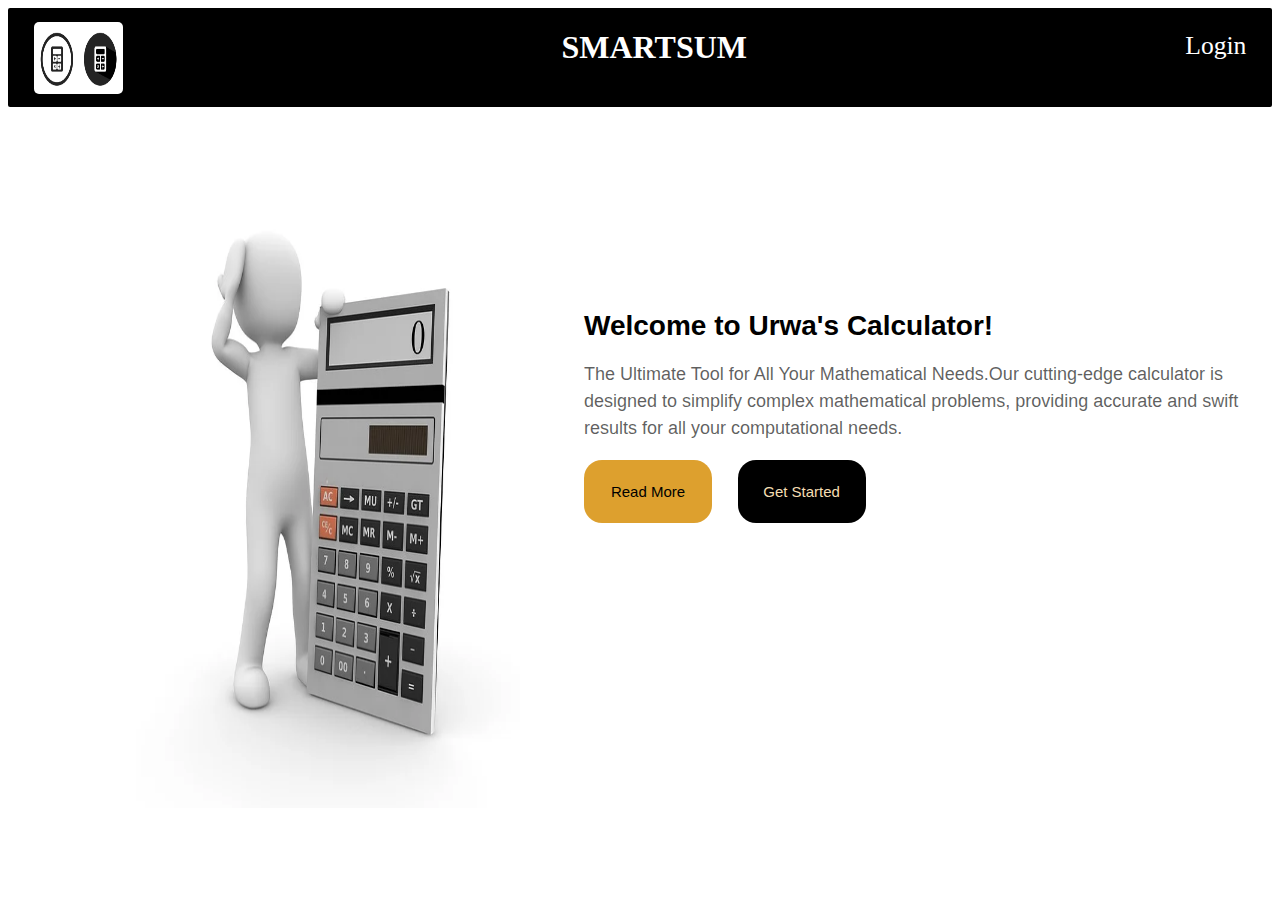
<file: index.html>
<!DOCTYPE html>
<html lang="en">
<head>
    <meta charset="UTF-8">
    <meta name="viewport" content="width=device-width, initial-scale=1.0">
    <link rel="stylesheet" href="style.css">
    <title>Calculator</title>
</head>
<body>
    <!-- HEADER -->
    <div class="header-container d-flex">
        <div class="logo">
            <img src="img/calculator logo.jpg" alt="">
        </div>
        <div class="title">
            <h1>SMARTSUM</h1>
        </div>
        <div class="Login">
            <a href="">Login</a>
        </div>
    </div>
    <!-- main image -->
    <div class="main-container">
        <div class="image">
            <img src="img/calculator-1019743_640.webp" alt="">
        </div>
        <div class="text">
            <div class="paragragh">
                <h2>Welcome to Urwa's Calculator!</h2>
                <p> The Ultimate Tool for All Your Mathematical Needs.Our cutting-edge calculator is designed to simplify complex mathematical problems, providing accurate and swift results for all your computational needs.</p>
                <div class="main-btn">
                    <div class="btn">
                    <button>Read More</button>
                </div>
                <div class="btn2">
                   <a href="http://127.0.0.1:5500/calc.html"> <button>
                        Get Started
                    </button>
                </a>
                </div>
            </div>

            </div>
        </div>
    </div>
    <!-- main text -->
</body>
</html>
</file>
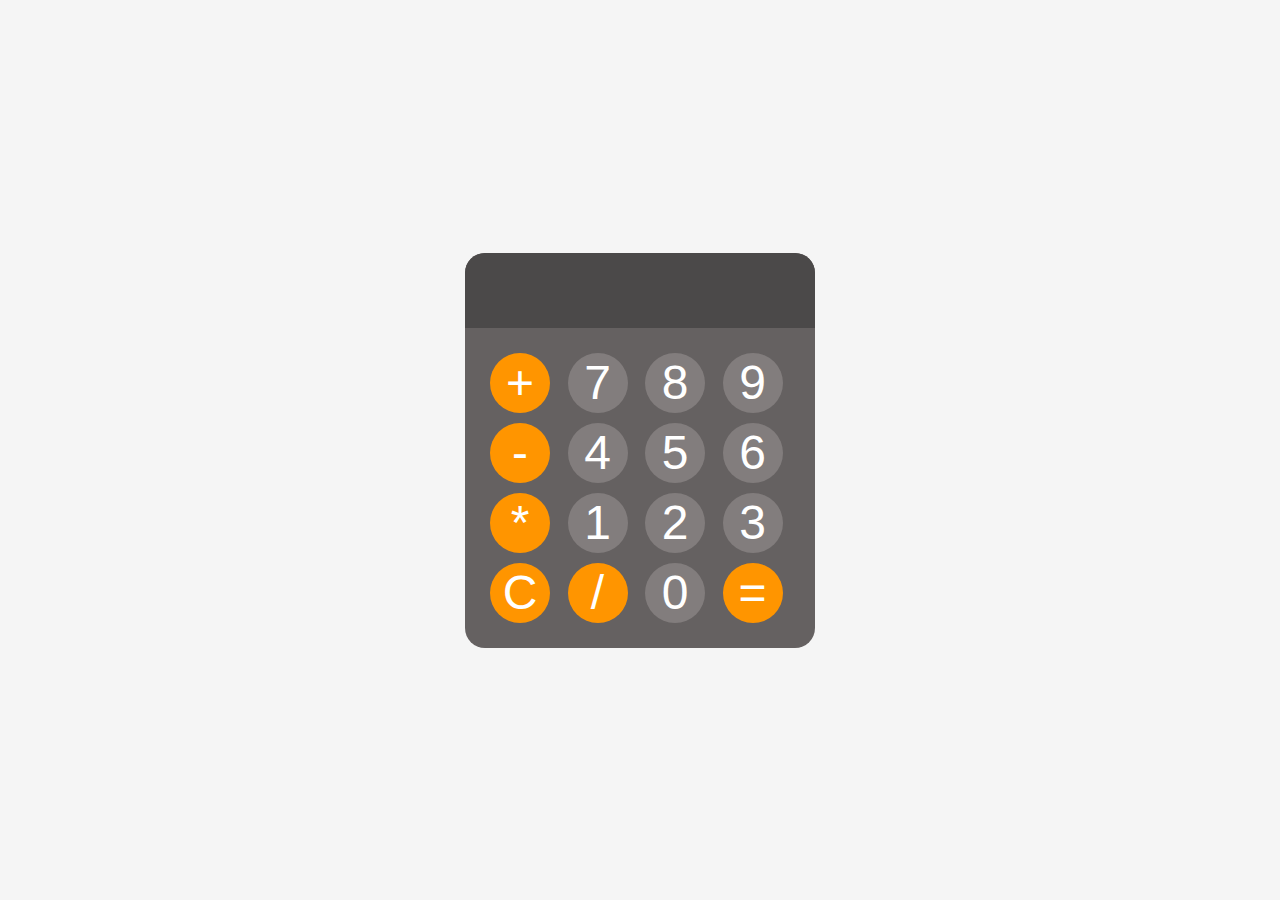
<file: calc.html>
<!DOCTYPE html>
<html lang="en">
<head>
    <meta charset="UTF-8">
    <meta name="viewport" content="width=device-width, initial-scale=1.0">
    <title>Calculator</title>
    <link rel="stylesheet" href="calc.css">
</head>
<body>
    <div  id= "calculator" >
        <input id="display">
        <div id="keys">
            <button  onclick="oppendToDisplay('+')" class="operator-btn">+</button>
            <button   onclick="oppendToDisplay('7')">7</button>
            <button  onclick="oppendToDisplay('8')"> 8</button>
            <button onclick="oppendToDisplay ('9')">9</button>

            <button onclick="oppendToDisplay('-')" class="operator-btn">-</button>
            <button onclick="oppendToDisplay('4')">4</button>
            <button onclick="oppendToDisplay('5')">5</button>
            <button onclick="oppendToDisplay('6')">6</button>

            <button onclick="oppendToDisplay('*')" class="operator-btn">*</button>
            <button onclick="oppendToDisplay('1')">1</button>
            <button onclick="oppendToDisplay('2')">2</button>
            <button  onclick="oppendToDisplay('3')">3</button>

            <button onclick="clearDisplay()" class="operator-btn">C</button>
            <button onclick="oppendToDisplay('/')"  class="operator-btn">/</button>
            <button onclick="oppendToDisplay('0')">0</button>
            <button  onclick="calculate('=')" class="operator-btn">=</button>
           
           
           
           
           


    </div>
    <script src="index.js"></script>
</body>
</html>
</file>
<file: style.css>
*{

}
.header-container{
    display: flex;
    background-color: black;
    justify-content: space-between;
    height: 11vh;
    border-radius: 2px;
}
.logo img{
    height: 8vh;
    width: 7vw;
    cursor: pointer;
    margin-left: 2vw;
    margin-top: 1.5vh;
    border-radius: 5px;
    transition: 1.1s ease-out;
}
.logo img:hover
{
 transform: scale(1.1);
}
.title h1{
    color: white;
}
.Login{
    margin-top: 2.5vh;
}
.Login a{
    color: white;
    text-decoration: none;
    font-size: 2vw;
    margin-right: 2vw;
}
.main-container{
    display: flex;
    background-color: white;
    height: 80vh;
    width: 99vw;
    margin-top: 2vw;
    border-radius: 10px;
}
.image img{
    height: 70vh;
    width: 30vw;
    margin-left: 10vw;
    margin-top:5vh;
    transition: 1.1s ease-out;
}

.image img:hover
{
 transform: scale(1.1);
}
.text h2{
    color: black;
    font-size: 28px;
    line-height: 25px;
    margin-top: 20vh;
    margin-left: 5vw;
    font-family: 'Trebuchet MS', 'Lucida Sans Unicode', 'Lucida Grande', 'Lucida Sans', Arial, sans-serif;
}
.text p{
    color: rgba(0, 0, 0, 0.63);
    font-size: 18px;
    margin-left: 5vw;
    line-height: 27px;
    font-family: 'Lucida Sans', 'Lucida Sans Regular', 'Lucida Grande', 'Lucida Sans Unicode', Geneva, Verdana, sans-serif;
}
.main-btn{
    display: flex;
}
.btn button{
    background-color: rgb(221, 160, 46);
    width: 10vw;
    height: 7vh;
    border: none;
    border-radius: 18px;
    font-size: 15px;
    margin-left: 5vw;
    cursor: pointer;
}
.btn2 button{
    background-color: black;
    color: wheat;
    width: 10vw;
    height: 7vh;
    border: none;
    border-radius: 18px;
    font-size: 15px;
    margin-left: 2vw;
    cursor: pointer;
}
.btn button:hover{
    color: rgb(73, 71, 71);
    background-color: orange;

}
.btn2 button:hover{
    color: black;
    background-color: rgb(133, 132, 132);
}
</file>
<file: calc.css>
body{
    margin: 0;
    display: flex;
    justify-content: center;
    align-items: center;
    height: 100vh;
    background-color: whitesmoke;
    
}



#calculator{
    font-family: Arial, Helvetica, sans-serif;
    background-color: hsl(0, 2%, 39%);
    border-radius: 20px;
    max-width: 350px;
    overflow: hidden;
}
#display{
    width: 100%;
    padding: 10px;
    font-size: 3rem;
    text-align: left;
    border: none;
    background-color: hsl(0, 1%, 29%) ;
    color: white;
}




#keys{
    display: grid;
    grid-template-columns: repeat(4,1fr);
    gap: 10px;
    padding: 25px ;
}

button{
    width: 60px;
    height: 60px;
    border-radius: 30px;
    border: none;
    background-color: hsl(0, 2%, 50%);
    color: white;
    font-size: 3rem;
    font-weight: 300;
    cursor: pointer;

}
button:hover{
    background-color: rgba(147, 150, 153, 0.726);

}
.operator-btn{
    background-color:  hsl(35, 100%, 50%);
}
.operator-btn:hover{
    background-color:  hsl(35, 100%, 65%);
}
.operator-btn:active{
    background-color:  hsl(35, 100%, 75%);
}
</file>
